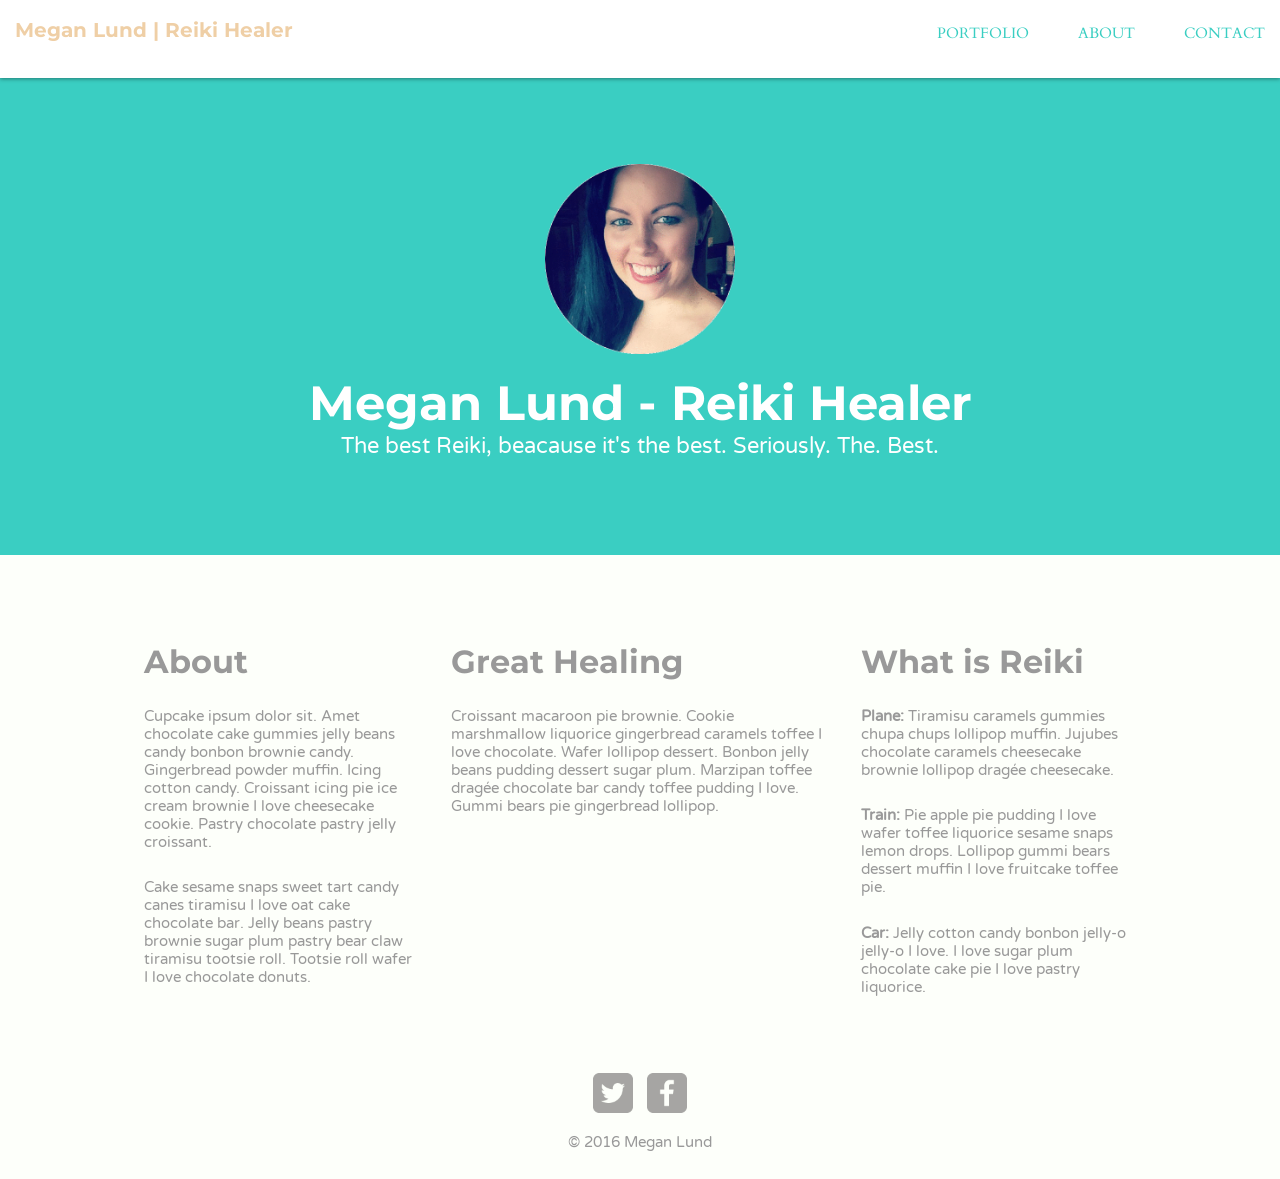
<file: about.html>
<!DOCTYPE html>
<html>
	<head>
		<meta charset="utf-8">
		<meta name="viewport" content="width=device-width">
		<title>Megan Lund | Reiki Healer</title>
		<link rel="stylesheet" href="css/normalize.css">
		<link href='https://fonts.googleapis.com/css?family=Montserrat:400,700' rel='stylesheet' type='text/css'>
		<link href='https://fonts.googleapis.com/css?family=Cardo:400,700' rel='stylesheet' type='text/css'>
		<link href='https://fonts.googleapis.com/css?family=Varela+Round' rel='stylesheet' type='text/css'>
		<link rel="stylesheet" href="css/main.css">
	</head>
	<body>
		<div class="container clearfix">
			<header class="main-header">
					<h1 class="name"><a href="#">Megan Lund | Reiki Healer</a></h1>
					<ul class="main-nav">
						<li><a href="index.html">Portfolio</a></li>
						<li><a href="about.html" class="selected">About</a></li>
						<li><a href="contact.html">Contact</a></li>
					</ul>
			</header>
		</div>
		<!--/.main-header--> 

		<div class="banner">
			<img class="logo" src="img/MeganLund.gif" alt="Logo">
			<h1 class="headline">Megan Lund - Reiki Healer</h1>
			<span class="tagline">The best Reiki, beacause it's the best. Seriously. The. Best.</span>
		</div>
		<!--/.banner-->


		<div class="container clearfix">
			<div class="secondary col">
				<h2>About</h2>
				<p>Cupcake ipsum dolor sit. Amet chocolate cake gummies jelly beans candy bonbon brownie candy. Gingerbread powder muffin. Icing cotton candy. Croissant icing pie ice cream brownie I love cheesecake cookie. Pastry chocolate pastry jelly croissant.</p>
      			<p>Cake sesame snaps sweet tart candy canes tiramisu I love oat cake chocolate bar. Jelly beans pastry brownie sugar plum pastry bear claw tiramisu tootsie roll. Tootsie roll wafer I love chocolate donuts.</p>
			</div>
			<!--/.secondary-->

			<div class="primary col">
				<h2>Great Healing</h2>
    
      			<p>Croissant macaroon pie brownie. Cookie marshmallow liquorice gingerbread caramels toffee I love chocolate. Wafer lollipop dessert. Bonbon jelly beans pudding dessert sugar plum. Marzipan toffee drag&#233;e chocolate bar candy toffee pudding I love. Gummi bears pie gingerbread lollipop.</p>
			</div>
			<!--/.primary-->

			<div class="tertiary col">
				<h2>What is Reiki</h2>
      			<p><strong>Plane: </strong>Tiramisu caramels gummies chupa chups lollipop muffin. Jujubes chocolate caramels cheesecake brownie lollipop drag&#233;e cheesecake.</p>
      			<p><strong>Train: </strong>Pie apple pie pudding I love wafer toffee liquorice sesame snaps lemon drops. Lollipop gummi bears dessert muffin I love fruitcake toffee pie.</p>
      			<p><strong>Car: </strong>Jelly cotton candy bonbon jelly-o jelly-o I love. I love sugar plum chocolate cake pie I love pastry liquorice.</p>
			</div>
			<!--/.tertiary-->	

		</div>

		<div class="container">
			<footer>
				<a href=""><img src="img/twitter-wrap.png" alt="twitter" class="social-icon"></a>
				<a href="https://www.facebook.com/WildChildMagic"><img src="img/facebook-wrap.png" alt="facebook" class="social-icon"></a>
				<p>&copy; 2016 Megan Lund</p>
			</footer>
		</div>
	</body>
</html>
</file>
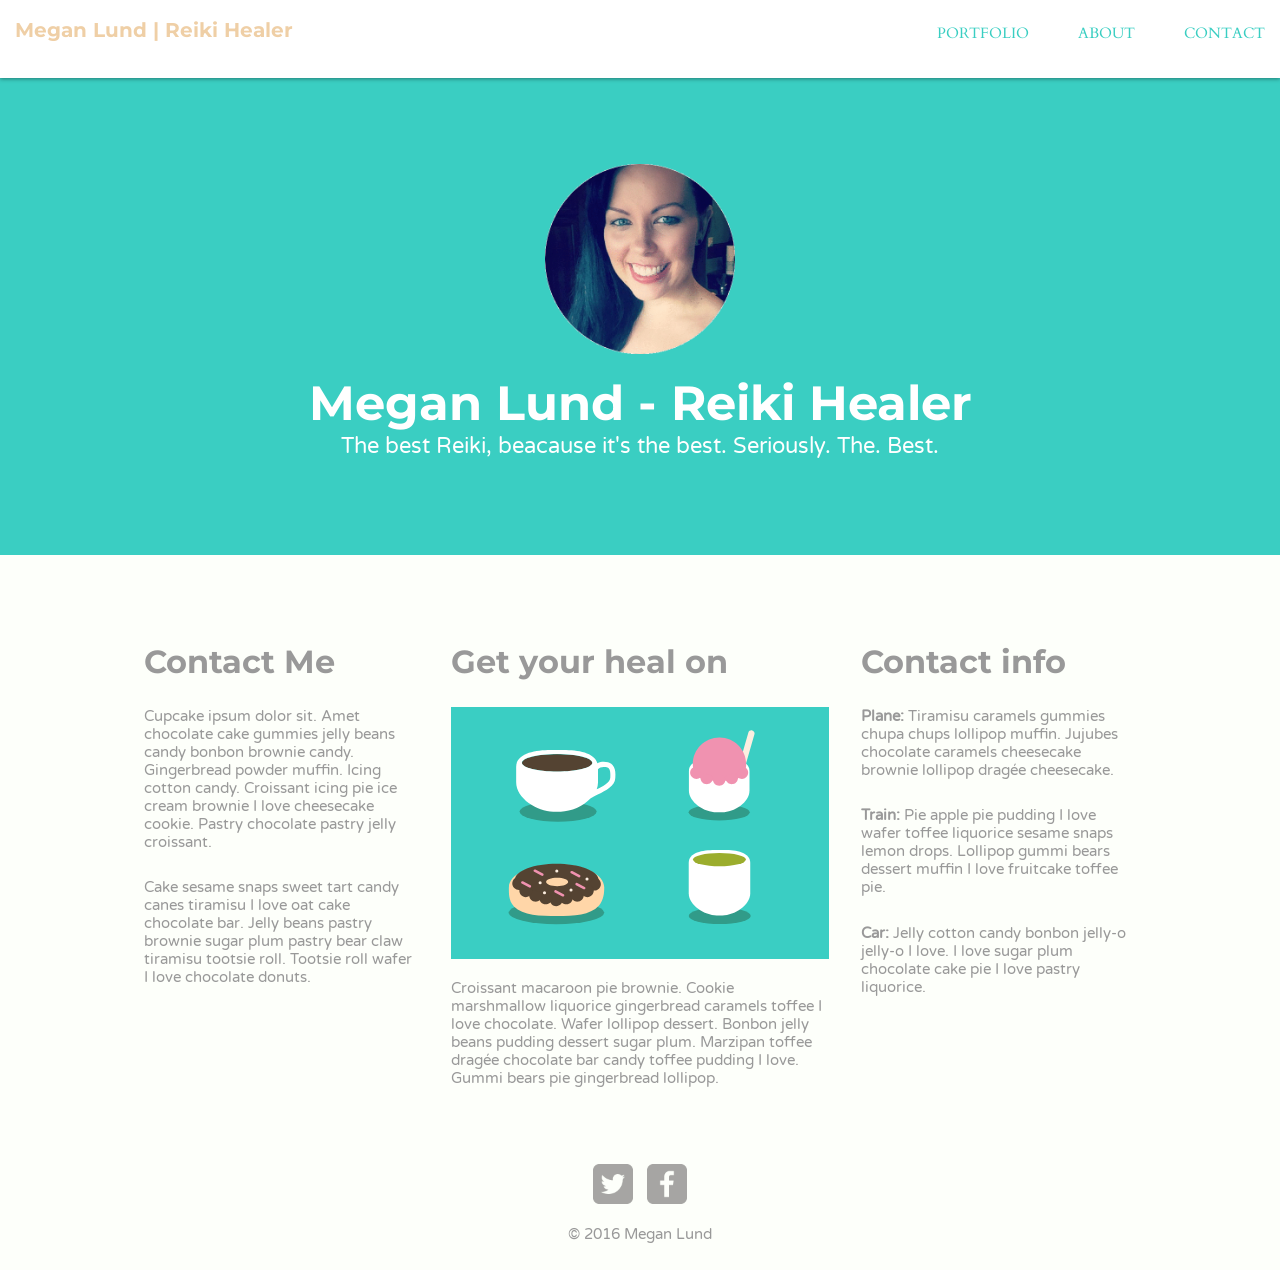
<file: contact.html>
<!DOCTYPE html>
<html>
	<head>
		<meta charset="utf-8">
		<meta name="viewport" content="width=device-width">
		<title>Megan Lund | Reiki Healer</title>
		<link rel="stylesheet" href="css/normalize.css">
		<link href='https://fonts.googleapis.com/css?family=Montserrat:400,700' rel='stylesheet' type='text/css'>
		<link href='https://fonts.googleapis.com/css?family=Cardo:400,700' rel='stylesheet' type='text/css'>
		<link href='https://fonts.googleapis.com/css?family=Varela+Round' rel='stylesheet' type='text/css'>
		<link rel="stylesheet" href="css/main.css">
	</head>
	<body>
		<div class="container clearfix">
			<header class="main-header">
					<h1 class="name"><a href="#">Megan Lund | Reiki Healer</a></h1>
					<ul class="main-nav">
						<li><a href="index.html">Portfolio</a></li>
						<li><a href="about.html">About</a></li>
						<li><a href="contact.html" class="selected">Contact</a></li>
					</ul>
			</header>
		</div>
		<!--/.main-header--> 

		<div class="banner">
			<img class="logo" src="img/MeganLund.gif" alt="Logo">
			<h1 class="headline">Megan Lund - Reiki Healer</h1>
			<span class="tagline">The best Reiki, beacause it's the best. Seriously. The. Best.</span>
		</div>
		<!--/.banner-->


		<div class="container clearfix">
			<div class="secondary col">
				<h2>Contact Me</h2>
				<p>Cupcake ipsum dolor sit. Amet chocolate cake gummies jelly beans candy bonbon brownie candy. Gingerbread powder muffin. Icing cotton candy. Croissant icing pie ice cream brownie I love cheesecake cookie. Pastry chocolate pastry jelly croissant.</p>
      			<p>Cake sesame snaps sweet tart candy canes tiramisu I love oat cake chocolate bar. Jelly beans pastry brownie sugar plum pastry bear claw tiramisu tootsie roll. Tootsie roll wafer I love chocolate donuts.</p>
			</div>
			<!--/.secondary-->

			<div class="primary col">
				<h2>Get your heal on</h2>
      			<img class="feat-img" src="img/treats.svg" alt="Drinks and eats">
      			<p>Croissant macaroon pie brownie. Cookie marshmallow liquorice gingerbread caramels toffee I love chocolate. Wafer lollipop dessert. Bonbon jelly beans pudding dessert sugar plum. Marzipan toffee drag&#233;e chocolate bar candy toffee pudding I love. Gummi bears pie gingerbread lollipop.</p>
			</div>
			<!--/.primary-->

			<div class="tertiary col">
				<h2>Contact info</h2>
      			<p><strong>Plane: </strong>Tiramisu caramels gummies chupa chups lollipop muffin. Jujubes chocolate caramels cheesecake brownie lollipop drag&#233;e cheesecake.</p>
      			<p><strong>Train: </strong>Pie apple pie pudding I love wafer toffee liquorice sesame snaps lemon drops. Lollipop gummi bears dessert muffin I love fruitcake toffee pie.</p>
      			<p><strong>Car: </strong>Jelly cotton candy bonbon jelly-o jelly-o I love. I love sugar plum chocolate cake pie I love pastry liquorice.</p>
			</div>
			<!--/.tertiary-->	

		</div>

		<div class="container">
			<footer>
				<a href=""><img src="img/twitter-wrap.png" alt="twitter" class="social-icon"></a>
				<a href="https://www.facebook.com/WildChildMagic"><img src="img/facebook-wrap.png" alt="facebook" class="social-icon"></a>
				<p>&copy; 2016 Megan Lund</p>
			</footer>
		</div>
	</body>
</html>
</file>
<file: css/main.css>
/******* Base Element Styles *******/

* {
	box-sizing: border-box;
}

body {
	background-color: #fdfffa;
	color: #999;
	font-family: 'Varela Round', sans-serif;
}

h1 {
	font-family: 'Montserrat', sans-serif;
	margin: 15px 0;
	font-size: 3em;
}
h2 {
	font-family: 'Montserrat', sans-serif;
	font-size: 2em;
	margin: 2px, 0 0;
}

p {
	font-size: .95em;
	margin-bottom: 1.8em;
	font-family: 'Varela Round', sans-serif;
}

li {
	list-style: none;
	font-family: 'Cardo', serif;
}


a {
	color: #EFCFA6;
	text-decoration: none;
}

img {
	max-width: 100%;
}

figure {
	margin: 0;
	line-height: 0;
	position: relative;
}

figcaption {
	font-size: .9em;
	line-height: 1.5;
	color: #fff;
	padding: 1em;
	background: rgba(10,43,102, .50);
	position: absolute;
	bottom: 0;
	width: 100%;
}

/*******  Base Layout Styles *******/


/* ---- Navigation ---- */
.name {
	font-size: 1.25em;
  	margin: 0;
}

.main-nav {
  margin-top: 5px;
 
}

.name a,
.main-nav a {
	text-align: center;
  	display: block;
  	padding: 10px 15px;
}

.main-nav a {
	font-size: .95em;
	color: #3acec2;
	text-transform: uppercase;
}

.main-nav a:hover {
	color: #093a58;
}


/* ---- Layout Containers ---- */

.main-header {
  padding-top: .5em;
  padding-bottom: .5em;
}

.banner {
	color: #fff;
	background: #3acec2;
  	padding: 3.2em 0;
  	margin-bottom: 60px;
  	text-align: center;
}

.col {
 padding-right: 1em;
 padding-left: 1em;
}


/* ---- Page Elements ---- */

.logo {
	width: 190px;
}

.headline {
 margin-bottom: 0;
}

.icon-location {
	width: 35px;
	position: absolute;
	top: -15px;
	right: -15px;
}
/******* FOOTER *******/


footer {
	text-align: center;
	padding-top: 50px;
}

.social-icon {
	width: 40px;
	height: 40px;
	margin: 0 5px;
}

/* ================================= 
  Media Queries
==================================== */
@media (min-width: 769px) {

body {
	padding-top: 68px;
}

.main-header {
	position: fixed;
	background: #fff;
	box-shadow: 0 1px 4px rgba(0,0,0, .4);
	width: 100%;
	top: 0;
	left: 0;
}

.container {
	width: 90%;
	margin: 0 auto;
}

.banner {
	padding: 6em 0;
}

.name, 
.col {
	float: left;
}

.primary,
.secondary {
	float: left;
}

.main-nav {
	float: right;
	padding-right: 0;
}

.main-nav li {
	display: inline-block;
	margin-left: 15px;
}

.tagline {
	font-size: 1.4em;
}

/* ---- Float clearfix ---- */

.clearfix::after {
	content: " ";
	display: table;
	clear: both;
}


}

@media (min-width: 1025px) {

.container {
	width: 80%;
	max-width: 1150px;
	}

.primary {
	width: 40%;
	}

.secondary,
.tertiary {
	width: 30%;
	}
}
</file>
